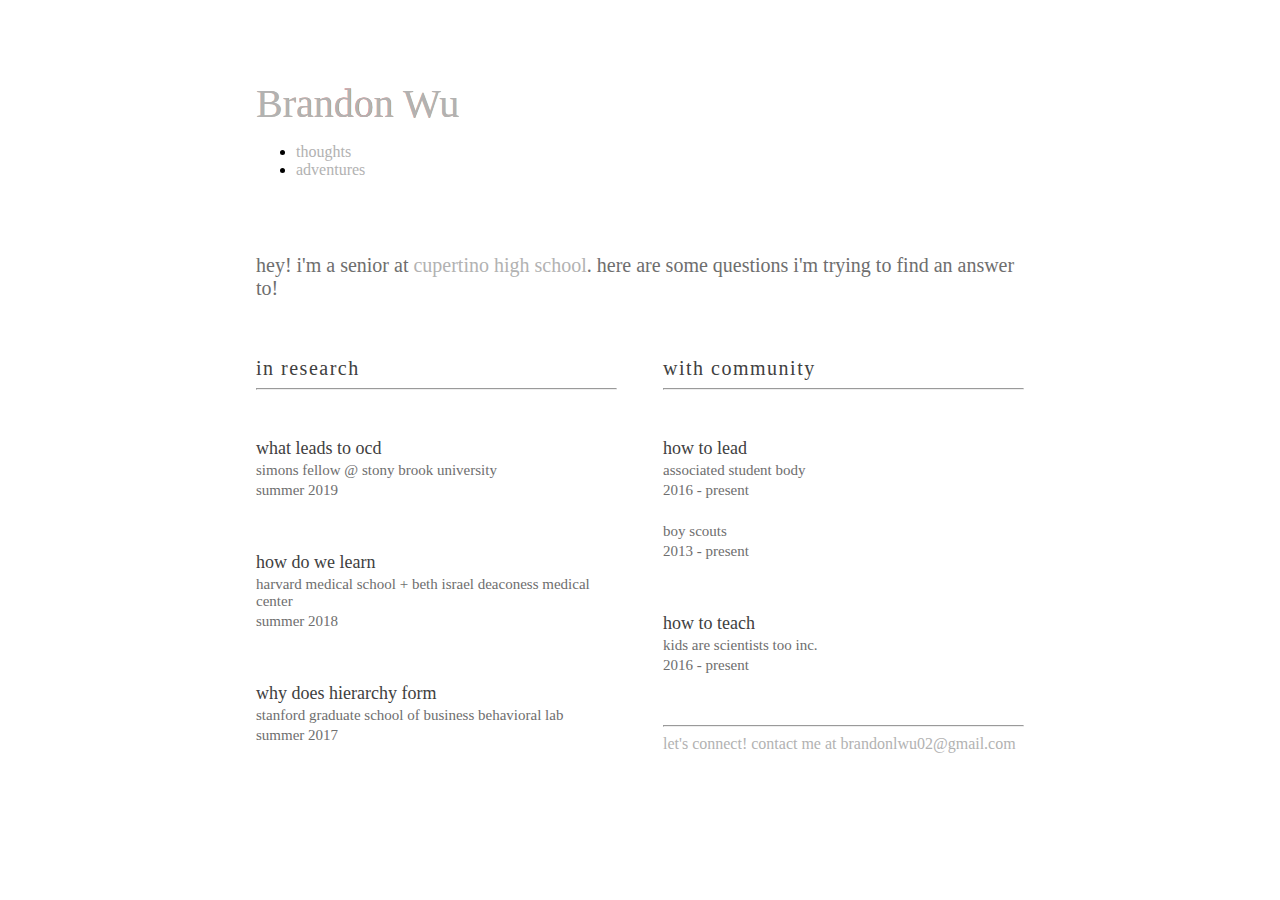
<file: index.html>
<!DOCTYPE html>
<html>
<meta name="viewport" content="width=device-width, initial-scale=1.0">
<head>
<meta charset="UTF-8">
<title>Brandon Wu</title>
<link rel="stylesheet" href="brandon_main.css">
<link rel="icon" href="monkey.png">
	
<!-- Global site tag (gtag.js) - Google Analytics -->
<script async src="https://www.googletagmanager.com/gtag/js?id=UA-115956899-1"></script>
<script>
  window.dataLayer = window.dataLayer || [];
  function gtag(){dataLayer.push(arguments);}
  gtag('js', new Date());

  gtag('config', 'UA-115956899-1');
</script>
</head>
<body>
	<div class = "content">
		<div class = "space-small"></div>
		<div class = "space-small"></div>
		<div id = "top">
			<h1 class = "title">Brandon Wu</h1>
		  	<ul id = "tab-container">
				<li class = "tab"><a href = "./thoughts.html">thoughts</a></li>
				<li class = "tab"><a href = "./adventures.html">adventures</a></li>
			</ul>
		</div>
		<h2 id = "intro"> hey! i'm a senior at <span><a id = "senior" href = "https://www.chs.fuhsd.org">cupertino high school</a></span>. here are some questions i'm trying to find an answer to!</h2>
		<div class = "space-small"></div>
		<div class = "container">
			<h1 class = "title-small">in research</h1>
			<hr>
			<div class = "space-small"></div>
			<!-- Brain --->
			<div class = "experience">
				<div class = "text">
					<h3 class = "info">what leads to ocd</h3>
					<p class = "details">simons fellow @ stony brook university</p>
					<p class = "details">summer 2019</p>			
				</div>
				
				<div class = "space"></div>
				<div class = "text">
					<h3 class = "info">how do we learn</h3>
					<p class = "details">harvard medical school + beth israel deaconess medical center </p>
					<p class = "details">summer 2018</p>
				</div>

			</div>
		<div class = "space"></div>
		<!-- Behavioral lab --->
			<div class = "experience">
				<div class = "text">
					<h3 class = "info">why does hierarchy form</h3>
					<p class = "details">stanford graduate school of business behavioral lab</p>
					<p class = "details">summer 2017</p>
				</div>
			</div>
			
		</div>

		
		<div id = "adapspace"></div>
		
		<div class = "container" id = "right">
			<h1 class = "title-small">with community</h1>
			<hr>
			<div class = "space-small"></div>
			<!-- Class Council --->
			<div class = "experience">
				<div class = "text">
					<h3 class = "info">how to lead</h3>
					<p class = "details">associated student body</p>
					<p class = "details">2016 - present</p>
					&nbsp;
					<p class = "details">boy scouts</p>
					<p class = "details">2013 - present</p>
				</div>
			</div>
			<div class ="space"></div>
			<!-- KAST --->
			<div class = "experience">
				<div class = "text">
					<h3 class = "info">how to teach</h3>
					<p class = "details">kids are scientists too inc.</p>
					<p class = "details">2016 - present</p>
			</div>
		</div>
			<div class = "space-small"></div>
			<hr>
			<div><span id = "contact">let's connect! contact me at <a class = "links" href = "mailto:brandonlwu02@gmail.com">brandonlwu02@gmail.com</a></span></div>
			<div class = "space"></div>
			<div class = "space"></div>
</body>	
</html>
</file>
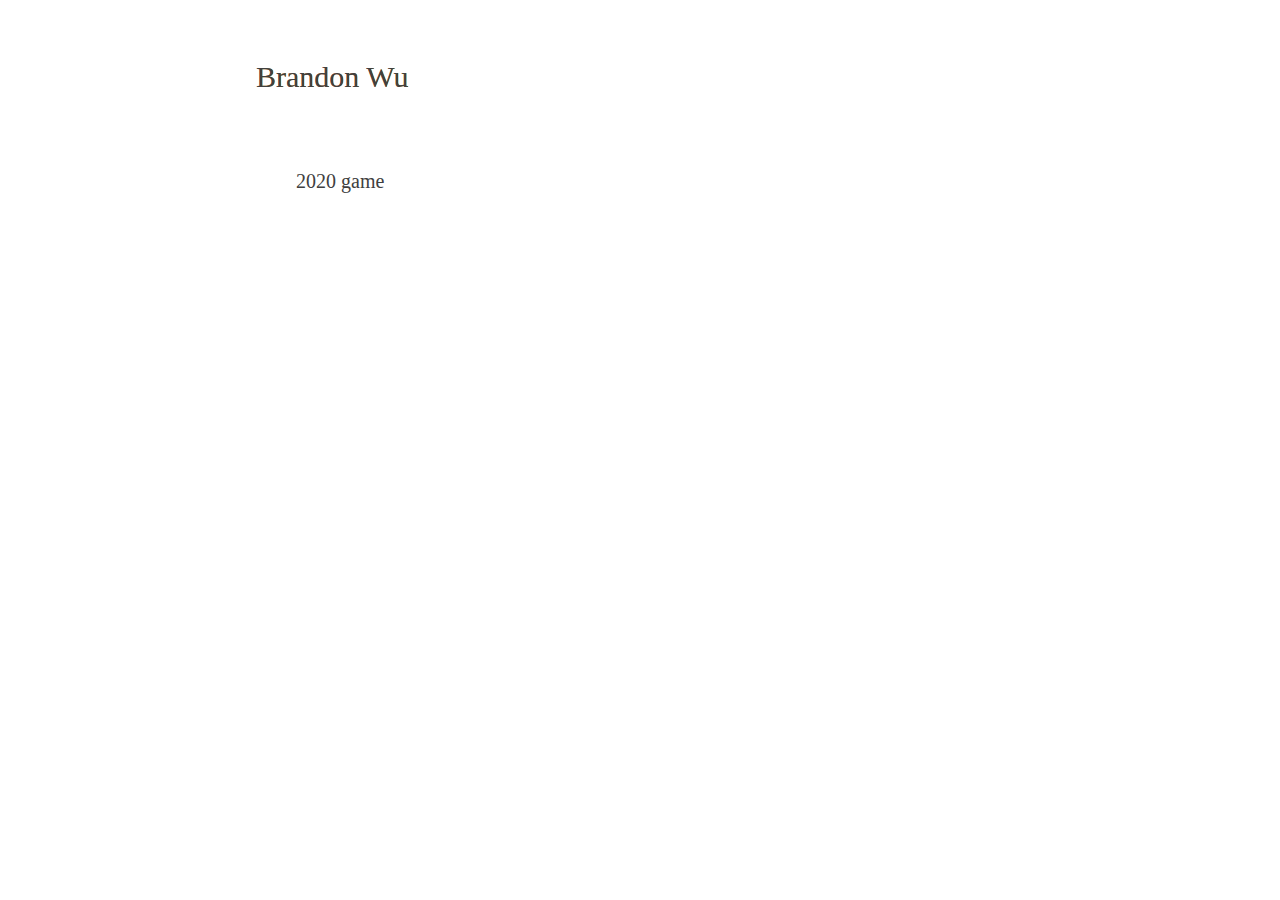
<file: thoughts.html>
<!doctype html>
<html>
<meta name="viewport" content="width=device-width, initial-scale=1.0">
<head>
<meta charset="UTF-8">
<title>thoughts</title>
<link rel="icon" href="monkey.png">
<link rel="stylesheet" href="thoughts.css">
</head>

<body>
	<div class = "content">
		<div class = "space-small"></div>
		<div class = "space-small"></div>
		<div id = "top">
			<h1 class = "title"><a href = "./">Brandon Wu</a></h1>
		</div>
		<div class = "space-small"></div>
		<div class = "space-small"></div>
		<ul>
		<li class = "title-small"><a href = "https://brandonlwu.github.io/play2020/">2020 game</a></li>
		</ul>
	</div>
</body>
</html>
</file>
<file: brandon_main.css>
/* CSS Document */
body {
	margin: 0;
	padding: 0;
	
}

.content {
	margin-left: 20%;
	margin-right: 20%;
}

.title {
	font-family: "Avenir";
	font-weight: lighter;
	font-size: 40px;
	margin: 0px;
	padding: 0px;
	display:inline-block;
	background: linear-gradient(
        45deg,
       #e1eec3,
		#f05053,
		#e1eec3
    );
	color:#B2B2B2;
	-webkit-background-clip: text;
/*
	-webkit-transition: color 1s;
	transition: color 1s;
*/
    
}

.title:hover {
/*	color: #fff;*/
	-webkit-text-fill-color: transparent;
	animation: 5.5s rainbow linear infinite;
	cursor: default;
}

@keyframes rainbow {
    100% { background-position: 100vw 0px; }
}

#intro {
	margin-top: 75px;
	font-family: "Avenir";
	font-weight: lighter;
	font-size: 20px;
	color:#6E6E6E;
}

.info {
	margin-top: 0px;
	font-family: "Avenir";
	font-weight: lighter;
	font-size: 18px;
	color:#404040;
	display: block;
	margin-bottom: 0px;
}

#junior {
	color:#BFBFBF;
	-webkit-transition: color 0.5s;
	transition: color 0.5s;
	text-decoration: none;
	
}

#junior:hover {
	color: #ff5050;
}

.experience {
}

.container {
	display: inline-block;
	width: 47%;
}

#right {
	float: right;
}

.brain {
	color:#BFBFBF;
	-webkit-transition: color 0.5s;
	transition: color 0.5s;
	text-decoration: none;
	
}

button {
	background: none;
	color: inherit;
	border: none;
	padding: 0!important;
	font: inherit;
	cursor: pointer;
}

button:focus {
	outline: none;
}

.brain:hover {
	color: #6699ff;
}

.text {
	position: relative;
	display: block;
	float: left;
}

.display {
	display: inline-block;
	float: right;
	
}

.caption {
	font-family: "Avenir";
	font-weight: lighter;
	font-size: 16px;
	color:#404040;
	display: inline-block;
	width: 320px;
	text-align: right;
	margin-top: 5px;
}

.details {
	font-family: "Avenir";
	font-weight: lighter;
	color:#6E6E6E;
	font-size: 15px;
	margin-top: 3px;
	margin-bottom: 3px;
	
}

#hierarchy {
	color:#BFBFBF;
	-webkit-transition: color 0.5s;
	transition: color 0.5s;
	text-decoration: none;
}

#hierarchy:hover {
	color: #ff4d4d;
}

#sbusiness {
	margin-top: none;
	height: 100px;
}


#class {
	color:#BFBFBF;
	-webkit-transition: color 0.5s;
	transition: color 0.5s;
	text-decoration: none;
}

#class:hover {
	color: #cc3399;
}

#council {
	height: 120px;
}

#kast {
	color:#BFBFBF;
	-webkit-transition: color 0.5s;
	transition: color 0.5s;
	text-decoration: none;
}

#kast:hover {
	color: #ffc34d;
}

#kastimg {
	height: 80px;
}


#adapspace {
	height: 0;
	display: inline;
	width: 100%;
}

@media only screen and (max-width:700px) {
  /* For mobile phones: */
  .content {
    margin-left: 5%;
	margin-right: 5%;
  }
	
	video {
		width: 85%;
		height: 85%;
	}
	
	#kastimg {
		width: 90%;
		height: 90%;
	}
	
	.caption {
		text-align: left;
	}
	
	.container {
		width: 100%;
	}
	
	#adapspace {
		display: inline-block;
		height: 30px;
	}
}

@media (max-width:1150px) { 
	.display{
		float:left;
	}
	
	.bar {
		float: left;
	}
}

.space {
	height: 50px;
	clear: both;
}

.space-small {
	height: 40px;
	clear: both;
}

.title-small {
	margin-top: 0px;
	font-family: "Avenir";
	font-weight: lighter;
	font-size: 20px;
	letter-spacing: 1.5px;
	color:#404040;
	display: block;
	margin-bottom: 0px;
}

.bar {
	font-family: "Avenir";
	font-weight: lighter;
	letter-spacing: 1.5px;
	font-size: 18px;
	color:#B2B2B2;
	display: inline-block;
	float: right;
	margin: 0px;
	margin-top: 20px;
}
a{
	color:#B2B2B2;
	text-decoration:none;
	-webkit-transition: color 1s;
	transition: color 1s;
}

a:hover {
	color:#6666ff;
}

#contact {
	font-family: "Avenir";
	font-weight: lighter;
	font-size: 16px;
	color:#B2B2B2;
}

#illusion {
	color: #B2B2B2;
	-webkit-transition: color 1s;
	transition: color 1s;
}


#illusion:hover {
	color: #ffffff;
}
</file>
<file: thoughts.css>
@charset "UTF-8";
/* CSS Document */
/* CSS Document */

body {
	margin: 0;
	padding: 0;
	
}

a{
	color:#404040;
	text-decoration:none;
	-webkit-transition: color 1s;
	transition: color 1s;
}


.content {
	margin-left: 20%;
	margin-right: 20%;
}

.title {
	font-family: "Avenir";
	font-weight: lighter;
	font-size: 30px;
	margin: 0px;
	padding: 0px;
	display:inline-block;
	background: linear-gradient(
        45deg,
/*       #EECDA3, #EF629F,#EECDA3*/
		
		#FDC830,#F37335,#FDC830
    );
	color:#404040;
	-webkit-background-clip: text;
/*
	-webkit-transition: color 1s;
	transition: color 1s;
*/
    
}

.title:hover {
/*	color: #fff;*/
	-webkit-text-fill-color: transparent;
	animation: 5.5s rainbow linear infinite;
	cursor: default;
}

@keyframes rainbow {
    100% { background-position: 100vw 0px; }
}

.space {
	height: 50px;
	clear: both;
}

.space-small {
	height: 30px;
	clear: both;
}


.title-small {
	font-family: "Avenir";
	font-weight: lighter;
	font-size: 20px;
	margin: 0px;
	color:#404040;
	display: block;
	margin-left: auto;
	margin-right: auto;
}


@media only screen and (max-width:700px) {
  /* For mobile phones: */
  .content {
    margin-left: 5%;
	margin-right: 5%;
  }
	.caption {
		text-align: left;
	}
}

@media (max-width:1150px) { 
	.display{
		float:left;
	}
	
	.bar {
		float: left;
	}
}

.space {
	height: 50px;
	clear: both;
}
</file>
